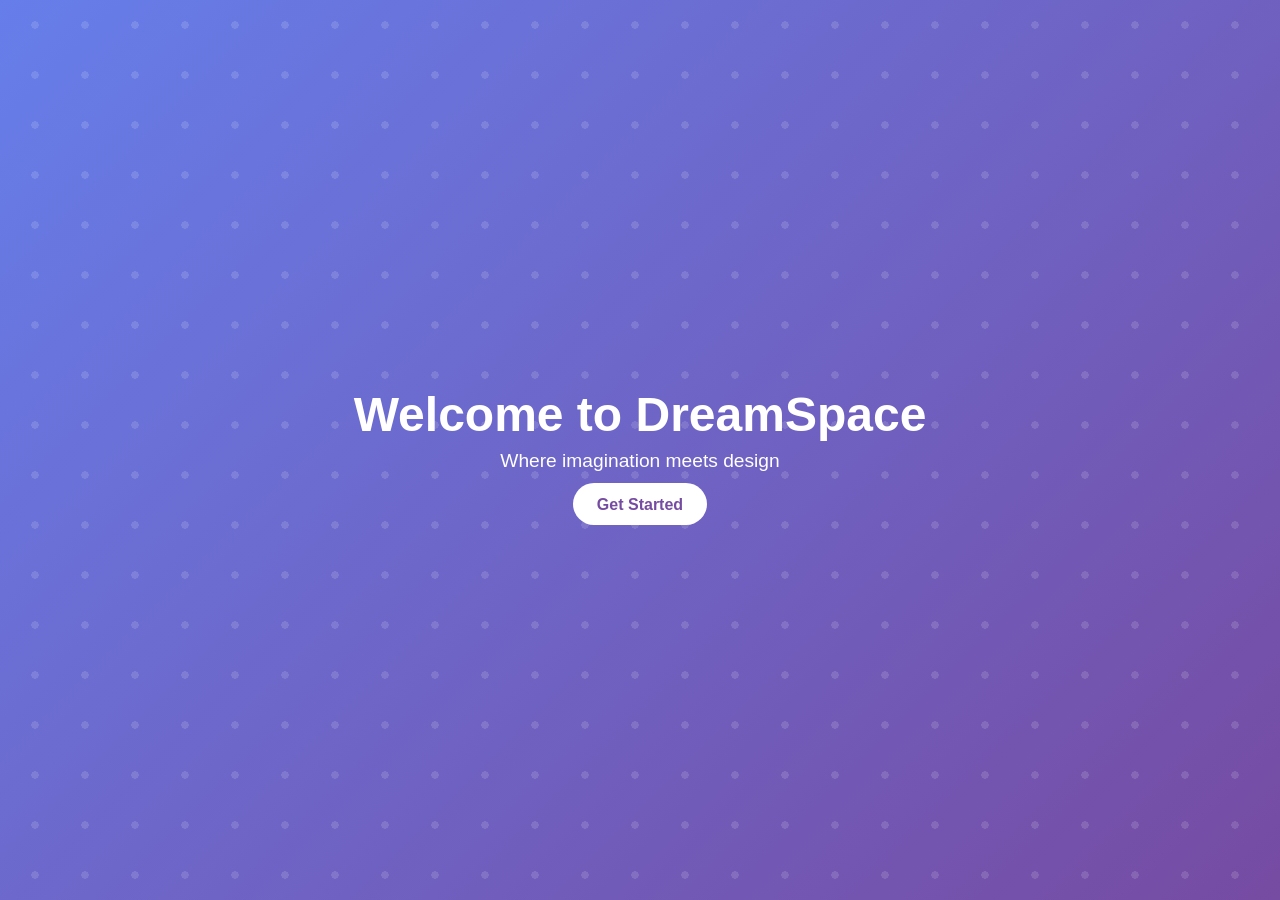
<file: index.html>
<!DOCTYPE html>
<html lang="en">
  <head>
    <meta charset="UTF-8" />
    <meta name="viewport" content="width=device-width, initial-scale=1.0" />
    <title>Animated Landing Page</title>
    <link rel="stylesheet" href="style.css" />
  </head>
  <body>
    <section class="hero">
      <div class="content">
        <h1>Welcome to DreamSpace</h1>
        <p>Where imagination meets design</p>
        <a href="#" class="btn">Get Started</a>
      </div>
      <div class="animated-bg"></div>
    </section>
  </body>
</html>
</file>
<file: style.css>
* {
  margin: 0;
  padding: 0;
  box-sizing: border-box;
}
body,
html {
  height: 100%;
  font-family: "Segoe UI", sans-serif;
}
.hero {
  position: relative;
  height: 100vh;
  background: linear-gradient(135deg, #667eea, #764ba2);
  display: flex;
  align-items: center;
  justify-content: center;
  overflow: hidden;
}
.content {
  text-align: center;
  color: #fff;
  z-index: 2;
}
.content h1 {
  font-size: 3rem;
  margin-bottom: 0.5rem;
}
.content p {
  font-size: 1.2rem;
  margin-bottom: 1.5rem;
}
.btn {
  background-color: #fff;
  color: #764ba2;
  padding: 0.8rem 1.5rem;
  border-radius: 30px;
  text-decoration: none;
  font-weight: bold;
  transition: 0.3s ease;
}
.btn:hover {
  background-color: #f0f0f0;
}
.animated-bg {
  position: absolute;
  width: 200%;
  height: 200%;
  top: -50%;
  left: -50%;
  background: radial-gradient(circle, #ffffff20 10%, transparent 11%);
  background-size: 50px 50px;
  animation: drift 15s linear infinite;
}
@keyframes drift {
  0% {
    transform: translate(0, 0);
  }
  100% {
    transform: translate(50px, 50px);
  }
}
</file>
